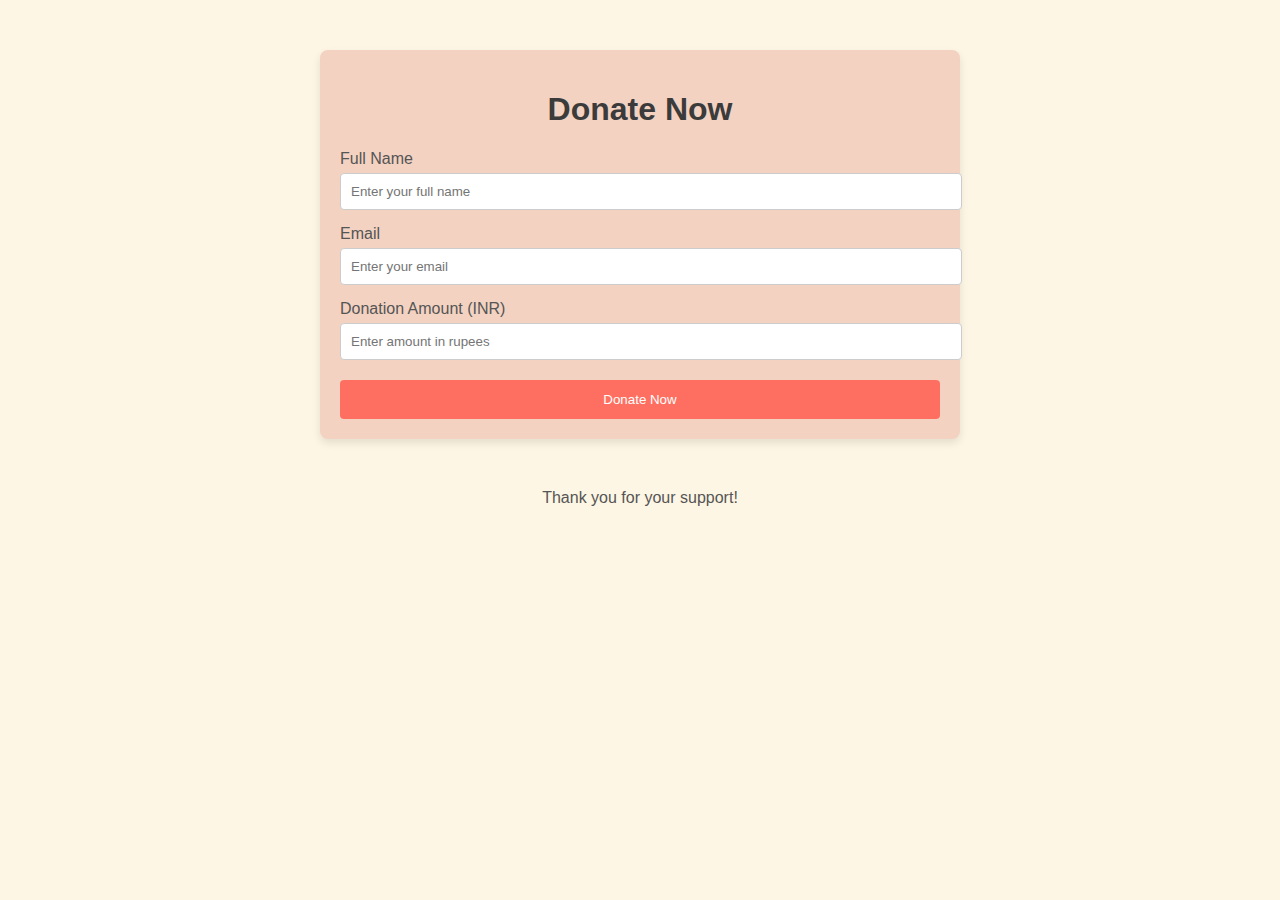
<file: Donation.html>
<!DOCTYPE html>
<html lang="en">
<head>
    <meta charset="UTF-8">
    <meta name="viewport" content="width=device-width, initial-scale=1.0">
    <title>Donate Now</title>
    <style>
        body {
            font-family: Arial, sans-serif;
            margin: 0;
            padding: 0;
            background-color: #fef6e4; /* Soft beige */
            color: #3b3b3b; /* Dark gray */
        }

        .container {
            max-width: 600px;
            margin: 50px auto;
            padding: 20px;
            background-color: #f3d2c1; /* Peach */
            border-radius: 8px;
            box-shadow: 0px 4px 8px rgba(0, 0, 0, 0.1);
        }

        h1 {
            color: #3b3b3b; /* Dark gray */
            text-align: center;
        }

        label {
            display: block;
            margin-top: 15px;
            color: #555555; /* Medium gray */
        }

        input[type="text"],
        input[type="email"],
        input[type="number"] {
            width: 100%;
            padding: 10px;
            margin-top: 5px;
            border: 1px solid #ccc;
            border-radius: 4px;
        }

        .button-primary {
            background-color: #ff6f61; /* Coral */
            color: white;
            padding: 12px;
            border: none;
            border-radius: 4px;
            cursor: pointer;
            margin-top: 20px;
            width: 100%;
        }

        .button-primary:hover {
            background-color: #ff5a50; /* Darker coral */
        }

        .footer {
            text-align: center;
            margin-top: 20px;
            color: #555555; /* Medium gray */
        }
    </style>
    <script src="https://checkout.razorpay.com/v1/checkout.js"></script>
    <script>
        function payNow() {
            var options = {
                "key": "YOUR_RAZORPAY_KEY", // Replace with your Razorpay API Key
                "amount": document.getElementById('amount').value * 100, // Amount in paise
                "currency": "INR",
                "name": "Pet Adoption Donation",
                "description": "Donation for Pet Adoption",
                "image": "https://yourwebsite.com/logo.png", // Replace with your logo URL
                "handler": function (response) {
                    alert("Payment successful! Payment ID: " + response.razorpay_payment_id);
                    // Additional logic for payment confirmation can go here
                },
                "prefill": {
                    "name": document.getElementById('name').value,
                    "email": document.getElementById('email').value
                },
                "theme": {
                    "color": "#f5a623" // Bright orange
                }
            };
            var rzp = new Razorpay(options);
            rzp.open();
        }
    </script>
</head>
<body>

<div class="container">
    <h1>Donate Now</h1>
    <label for="name">Full Name</label>
    <input type="text" id="name" placeholder="Enter your full name" required>

    <label for="email">Email</label>
    <input type="email" id="email" placeholder="Enter your email" required>

    <label for="amount">Donation Amount (INR)</label>
    <input type="number" id="amount" placeholder="Enter amount in rupees" required>

    <button class="button-primary" onclick="payNow()">Donate Now</button>
</div>

<div class="footer">
    <p>Thank you for your support!</p>
</div>

</body>
</html>
</file>
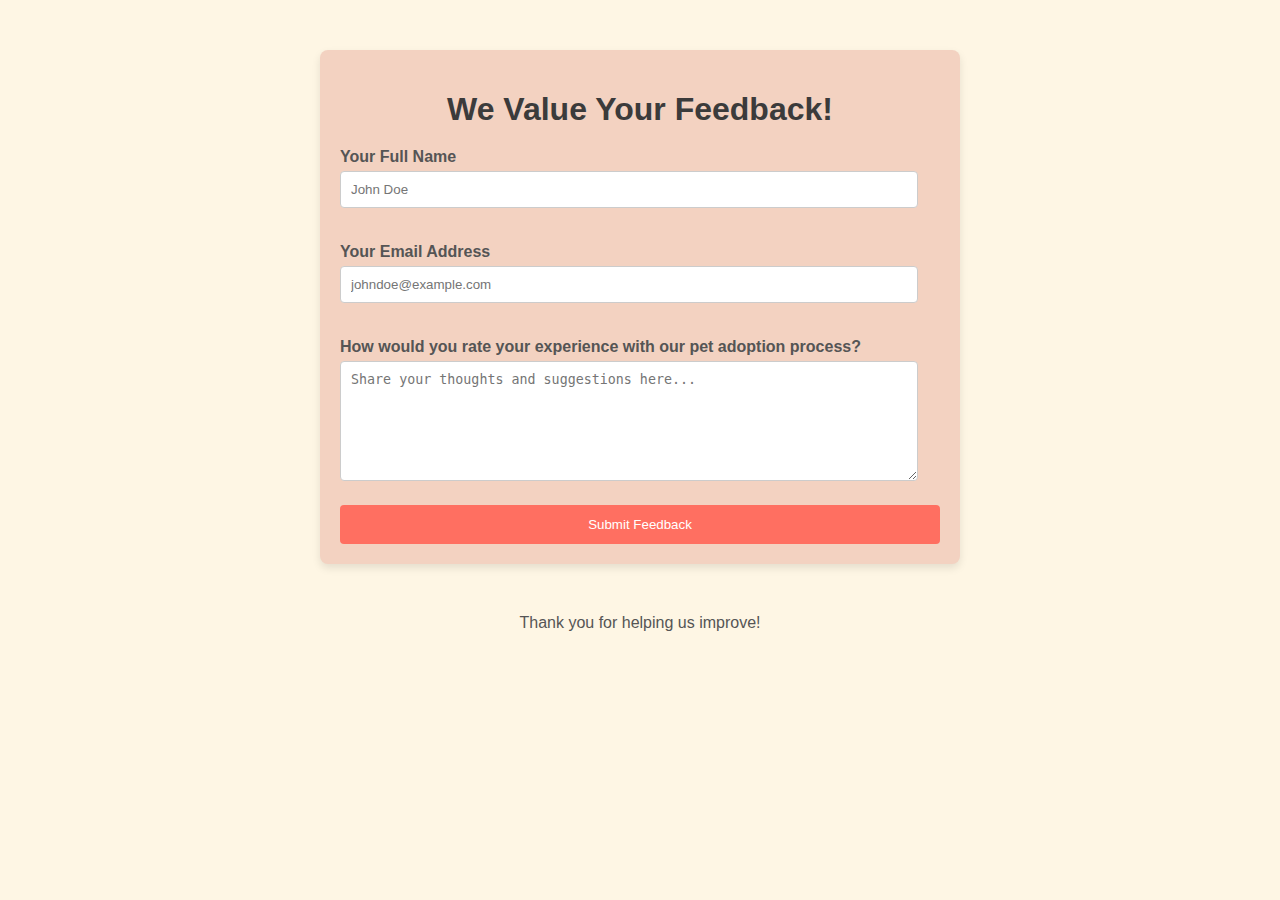
<file: feedback.html>
<!DOCTYPE html>
<html lang="en">
<head>
    <meta charset="UTF-8">
    <meta name="viewport" content="width=device-width, initial-scale=1.0">
    <title>Feedback Form</title>
    <style>
        body {
            font-family: Arial, sans-serif;
            margin: 0;
            padding: 0;
            background-color: #fef6e4; /* Soft beige */
            color: #3b3b3b; /* Dark gray */
        }
        .container {
            max-width: 600px;
            margin: 50px auto;
            padding: 20px;
            background-color: #f3d2c1; /* Peach */
            border-radius: 8px;
            box-shadow: 0px 4px 8px rgba(0, 0, 0, 0.1);
        }
        h1 {
            color: #3b3b3b; /* Dark gray */
            text-align: center;
            margin-bottom: 20px;
        }
        label {
            display: block;
            margin-top: 15px;
            font-weight: bold;
            color: #555555; /* Medium gray */
        }
        input[type="text"],
        input[type="email"],
        textarea {
            width: calc(100% - 22px);
            padding: 10px;
            margin: 5px 0 20px 0;
            border: 1px solid #ccc;
            border-radius: 4px;
            box-sizing: border-box;
        }
        textarea {
            height: 120px;
            resize: vertical;
        }
        .button-primary {
            background-color: #ff6f61; /* Coral */
            color: white;
            padding: 12px;
            border: none;
            border-radius: 4px;
            cursor: pointer;
            width: 100%;
            box-sizing: border-box;
        }
        .button-primary:hover {
            background-color: #ff5a50; /* Darker coral */
        }
        .footer {
            text-align: center;
            margin-top: 20px;
            color: #555555; /* Medium gray */
        }

        /* Success message */
        .success-message {
            display: none;
            text-align: center;
            padding: 20px;
            background-color: #d4edda; /* Light green */
            color: #155724; /* Dark green */
            border: 1px solid #c3e6cb;
            border-radius: 4px;
            margin-top: 20px;
            font-size: 18px;
            animation: fadeIn 2s ease-out;
        }
        @keyframes fadeIn {
            from { opacity: 0; }
            to { opacity: 1; }
        }

        /* Responsive styling */
        @media (max-width: 600px) {
            .container {
                padding: 15px;
            }
        }
    </style>
</head>
<body>

<div class="container">
    <h1>We Value Your Feedback!</h1>
    <form id="feedbackForm">
        <label for="name">Your Full Name</label>
        <input type="text" id="name" placeholder="John Doe" required>

        <label for="email">Your Email Address</label>
        <input type="email" id="email" placeholder="johndoe@example.com" required>

        <label for="feedback">How would you rate your experience with our pet adoption process?</label>
        <textarea id="feedback" placeholder="Share your thoughts and suggestions here..." required></textarea>

        <button type="button" class="button-primary" onclick="submitFeedback()">Submit Feedback</button>
    </form>
    <div id="successMessage" class="success-message">
        Thank you for your feedback! You will be redirected shortly.
    </div>
</div>

<div class="footer">
    <p>Thank you for helping us improve!</p>
</div>

<script>
    function setCookie(name, value, days) {
        var expires = "";
        if (days) {
            var date = new Date();
            date.setTime(date.getTime() + (days * 24 * 60 * 60 * 1000));
            expires = "; expires=" + date.toUTCString();
        }
        document.cookie = name + "=" + (value || "") + expires + "; path=/";
    }

    function getCookie(name) {
        var nameEQ = name + "=";
        var ca = document.cookie.split(';');
        for (var i = 0; i < ca.length; i++) {
            var c = ca[i];
            while (c.charAt(0) === ' ') c = c.substring(1, c.length);
            if (c.indexOf(nameEQ) === 0) return c.substring(nameEQ.length, c.length);
        }
        return null;
    }

    function submitFeedback() {
        var name = document.getElementById('name').value;
        var email = document.getElementById('email').value;
        var feedback = document.getElementById('feedback').value;

        if (name && email && feedback) {
            setCookie('feedback_name', name, 7);
            setCookie('feedback_email', email, 7);
            setCookie('feedback_content', feedback, 7);

            // Hide form and show success message
            document.getElementById('feedbackForm').style.display = 'none';
            document.getElementById('successMessage').style.display = 'block';

            // Redirect after 3 seconds
            setTimeout(function() {
                window.location.href = 'index.html'; // Replace with your main page URL
            }, 3000);
        } else {
            alert("Please fill in all fields.");
        }
    }

    // Load cookies on page load
    window.onload = function() {
        var name = getCookie('feedback_name');
        var email = getCookie('feedback_email');
        var feedback = getCookie('feedback_content');

        if (name) document.getElementById('name').value = name;
        if (email) document.getElementById('email').value = email;
        if (feedback) document.getElementById('feedback').value = feedback;
    };
</script>

</body>
</html>
</file>
